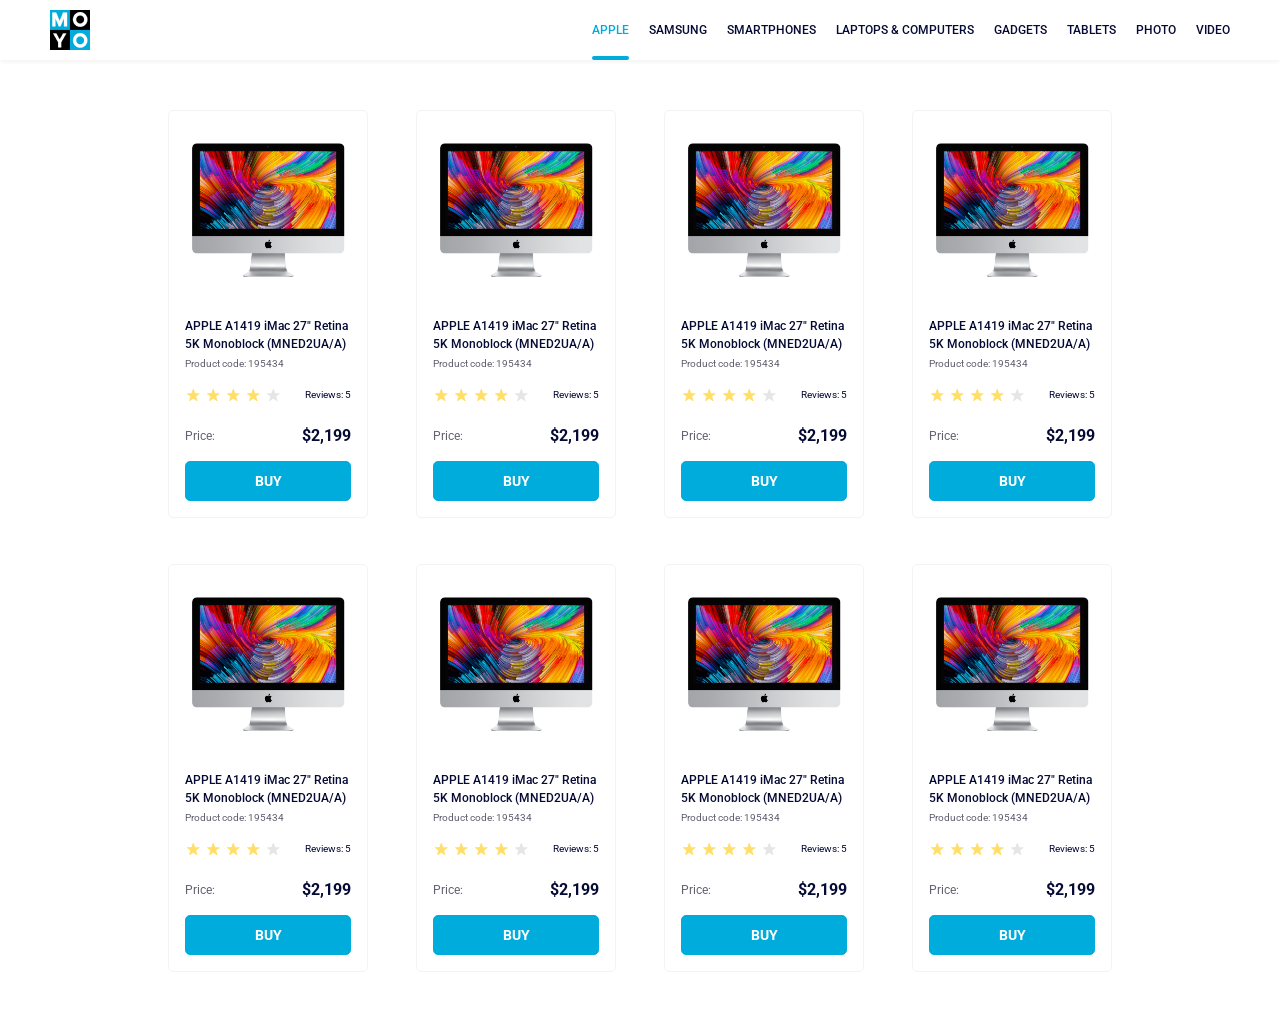
<file: index.html>
<!doctype html><html lang="en"><head><meta charset="utf-8"><meta name="viewport" content="width=device-width, initial-scale=1.0"><title>Catalog</title><link rel="preconnect" href="https://fonts.gstatic.com"><link href="https://fonts.googleapis.com/css2?family=Roboto:wght@400;500;700&display=swap" rel="stylesheet"><link rel="stylesheet" href="index.31265967.css"></head><body class="catalog"> <header class="header"> <a href="#" class="header__logo"> <img src="logo.eddae0ff.png" alt="Moyo logo"> </a> <nav> <ul class="nav-link"> <li class="nav-link__box"> <a href="#" class="is-active nav-link__text"> apple </a> </li> <li class="nav-link__box"> <a href="#" class="nav-link__text"> samsung </a> </li> <li class="nav-link__box"> <a href="#" class="nav-link__text"> smartphones </a> </li> <li class="nav-link__box"> <a href="#" class="nav-link__text" data-qa="nav-hover"> laptops &amp; computers </a> </li> <li class="nav-link__box"> <a href="#" class="nav-link__text"> gadgets </a> </li> <li class="nav-link__box"> <a href="#" class="nav-link__text"> tablets </a> </li> <li class="nav-link__box"> <a href="#" class="nav-link__text"> photo </a> </li> <li class="nav-link__box"> <a href="#" class="nav-link__text"> video </a> </li> </ul> </nav> </header> <main class="cards-container catalog__main"> <div class="card" data-qa="card"> <section class="card__section card__section--image"></section> <section class="card__section card__section--title"> APPLE A1419 iMac 27" Retina 5K Monoblock (MNED2UA/A) </section> <section class="card__section card__section--code"> Product code: 195434 </section> <section class="card__section card__section--rating"> <div class="stars stars--4"> <div class="stars__star"></div> <div class="stars__star"></div> <div class="stars__star"></div> <div class="stars__star"></div> <div class="stars__star"></div> </div> <div>Reviews: 5</div> </section> <section class="card__section card__section--price"> <div>Price:</div> <div>$2,199</div> </section> <section class="card__section card__section--buy"> <a href="#" data-qa="card-hover" class="card__link"> BUY </a> </section> </div> <div class="card"> <section class="card__section card__section--image"></section> <section class="card__section card__section--title"> APPLE A1419 iMac 27" Retina 5K Monoblock (MNED2UA/A) </section> <section class="card__section card__section--code"> Product code: 195434 </section> <section class="card__section card__section--rating"> <div class="stars stars--4"> <div class="stars__star"></div> <div class="stars__star"></div> <div class="stars__star"></div> <div class="stars__star"></div> <div class="stars__star"></div> </div> <div>Reviews: 5</div> </section> <section class="card__section card__section--price"> <div>Price:</div> <div>$2,199</div> </section> <section class="card__section card__section--buy"> <a href="#" class="card__link"> BUY </a> </section> </div> <div class="card"> <section class="card__section card__section--image"></section> <section class="card__section card__section--title"> APPLE A1419 iMac 27" Retina 5K Monoblock (MNED2UA/A) </section> <section class="card__section card__section--code"> Product code: 195434 </section> <section class="card__section card__section--rating"> <div class="stars stars--4"> <div class="stars__star"></div> <div class="stars__star"></div> <div class="stars__star"></div> <div class="stars__star"></div> <div class="stars__star"></div> </div> <div>Reviews: 5</div> </section> <section class="card__section card__section--price"> <div>Price:</div> <div>$2,199</div> </section> <section class="card__section card__section--buy"> <a href="#" class="card__link"> BUY </a> </section> </div> <div class="card"> <section class="card__section card__section--image"></section> <section class="card__section card__section--title"> APPLE A1419 iMac 27" Retina 5K Monoblock (MNED2UA/A) </section> <section class="card__section card__section--code"> Product code: 195434 </section> <section class="card__section card__section--rating"> <div class="stars stars--4"> <div class="stars__star"></div> <div class="stars__star"></div> <div class="stars__star"></div> <div class="stars__star"></div> <div class="stars__star"></div> </div> <div>Reviews: 5</div> </section> <section class="card__section card__section--price"> <div>Price:</div> <div>$2,199</div> </section> <section class="card__section card__section--buy"> <a href="#" class="card__link"> BUY </a> </section> </div> <div class="card"> <section class="card__section card__section--image"></section> <section class="card__section card__section--title"> APPLE A1419 iMac 27" Retina 5K Monoblock (MNED2UA/A) </section> <section class="card__section card__section--code"> Product code: 195434 </section> <section class="card__section card__section--rating"> <div class="stars stars--4"> <div class="stars__star"></div> <div class="stars__star"></div> <div class="stars__star"></div> <div class="stars__star"></div> <div class="stars__star"></div> </div> <div>Reviews: 5</div> </section> <section class="card__section card__section--price"> <div>Price:</div> <div>$2,199</div> </section> <section class="card__section card__section--buy"> <a href="#" class="card__link"> BUY </a> </section> </div> <div class="card"> <section class="card__section card__section--image"></section> <section class="card__section card__section--title"> APPLE A1419 iMac 27" Retina 5K Monoblock (MNED2UA/A) </section> <section class="card__section card__section--code"> Product code: 195434 </section> <section class="card__section card__section--rating"> <div class="stars stars--4"> <div class="stars__star"></div> <div class="stars__star"></div> <div class="stars__star"></div> <div class="stars__star"></div> <div class="stars__star"></div> </div> <div>Reviews: 5</div> </section> <section class="card__section card__section--price"> <div>Price:</div> <div>$2,199</div> </section> <section class="card__section card__section--buy"> <a href="#" class="card__link"> BUY </a> </section> </div> <div class="card"> <section class="card__section card__section--image"></section> <section class="card__section card__section--title"> APPLE A1419 iMac 27" Retina 5K Monoblock (MNED2UA/A) </section> <section class="card__section card__section--code"> Product code: 195434 </section> <section class="card__section card__section--rating"> <div class="stars stars--4"> <div class="stars__star"></div> <div class="stars__star"></div> <div class="stars__star"></div> <div class="stars__star"></div> <div class="stars__star"></div> </div> <div>Reviews: 5</div> </section> <section class="card__section card__section--price"> <div>Price:</div> <div>$2,199</div> </section> <section class="card__section card__section--buy"> <a href="#" class="card__link"> BUY </a> </section> </div> <div class="card"> <section class="card__section card__section--image"></section> <section class="card__section card__section--title"> APPLE A1419 iMac 27" Retina 5K Monoblock (MNED2UA/A) </section> <section class="card__section card__section--code"> Product code: 195434 </section> <section class="card__section card__section--rating"> <div class="stars stars--4"> <div class="stars__star"></div> <div class="stars__star"></div> <div class="stars__star"></div> <div class="stars__star"></div> <div class="stars__star"></div> </div> <div>Reviews: 5</div> </section> <section class="card__section card__section--price"> <div>Price:</div> <div>$2,199</div> </section> <section class="card__section card__section--buy"> <a href="#" class="card__link"> BUY </a> </section> </div> </main> </body></html>
</file>
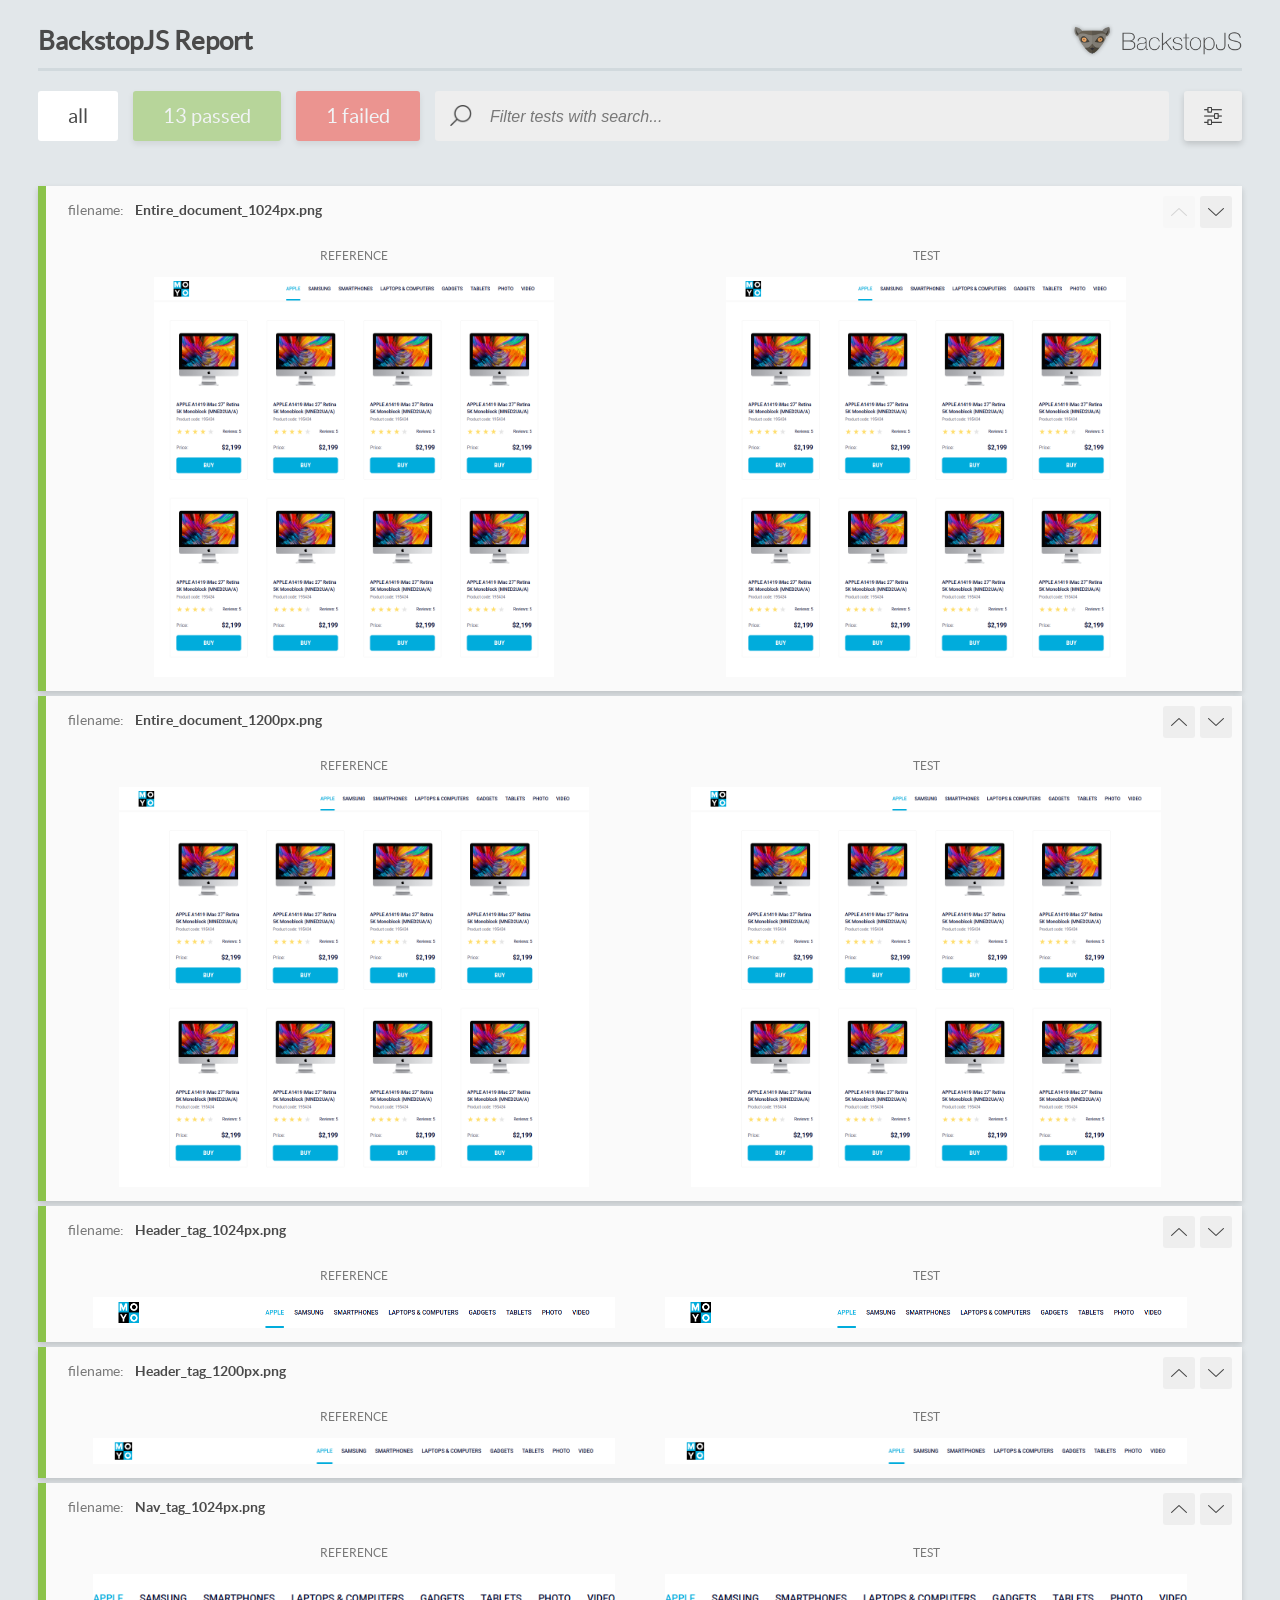
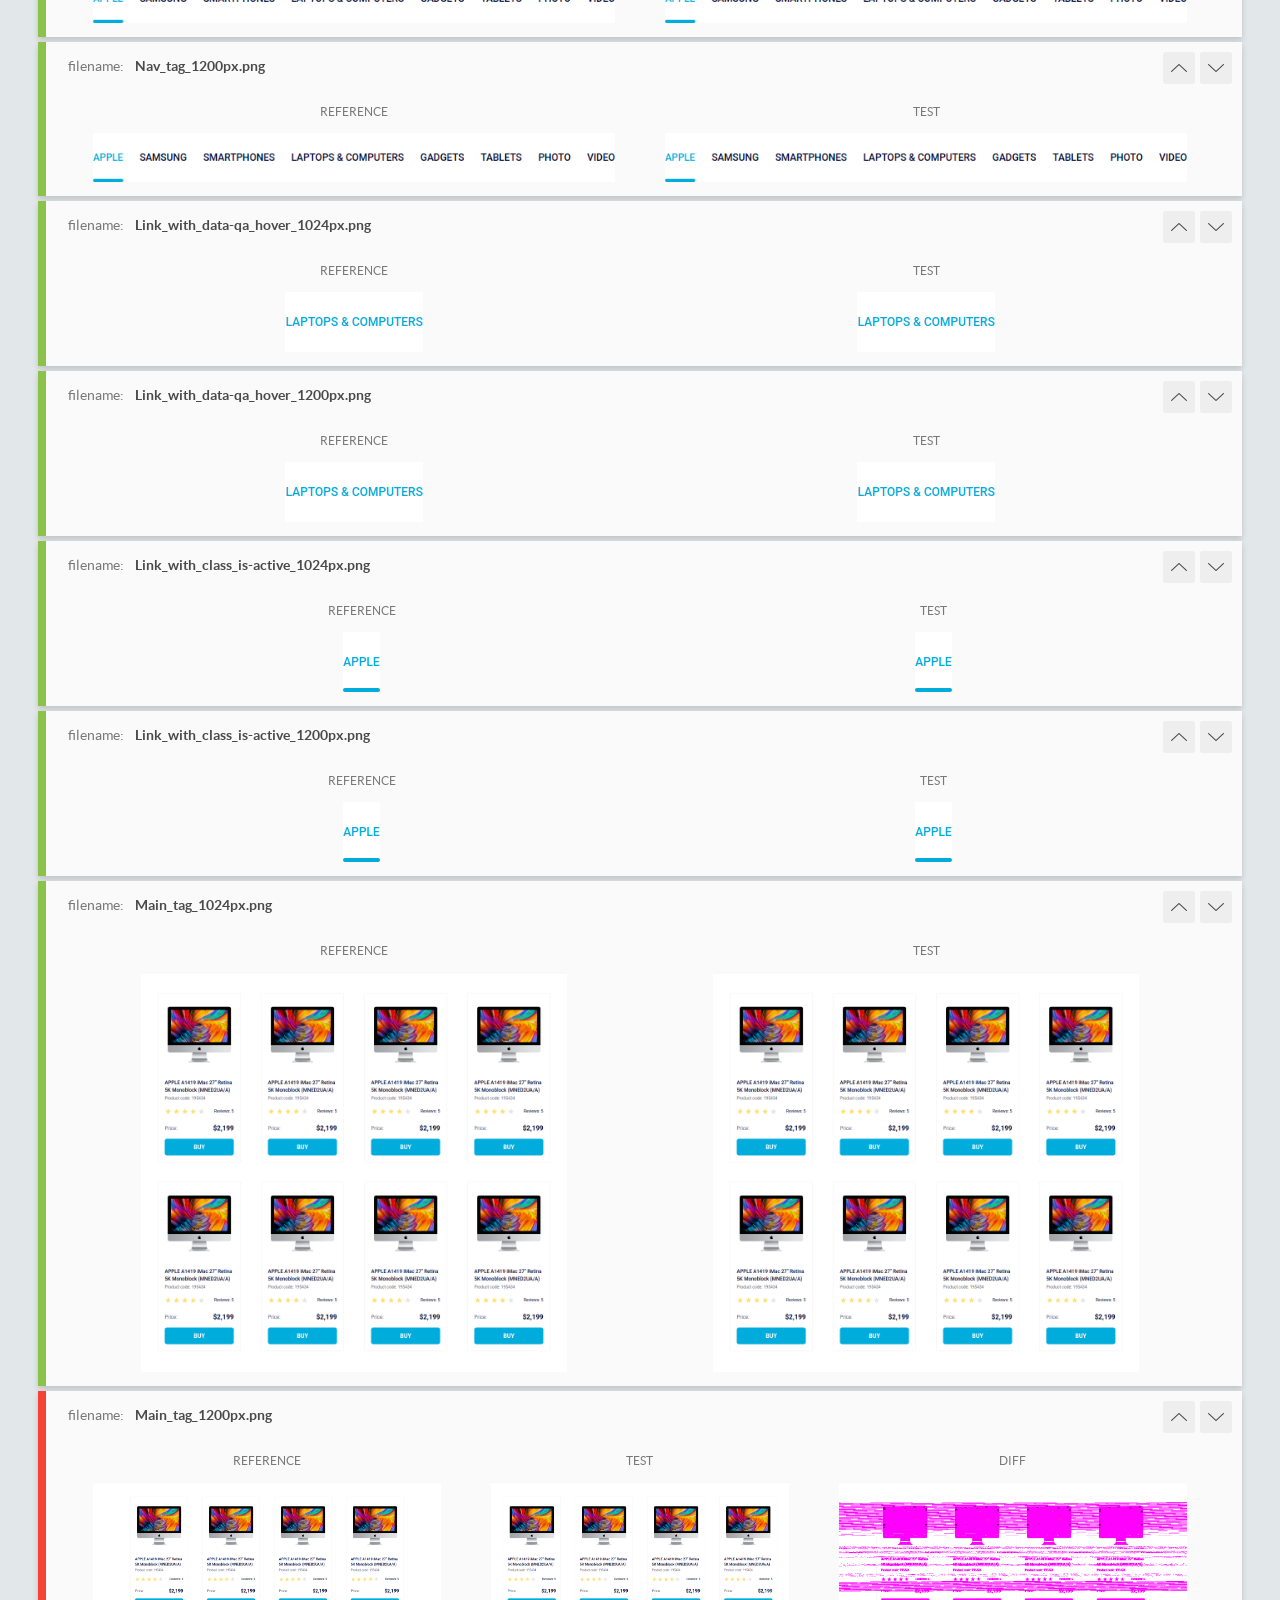
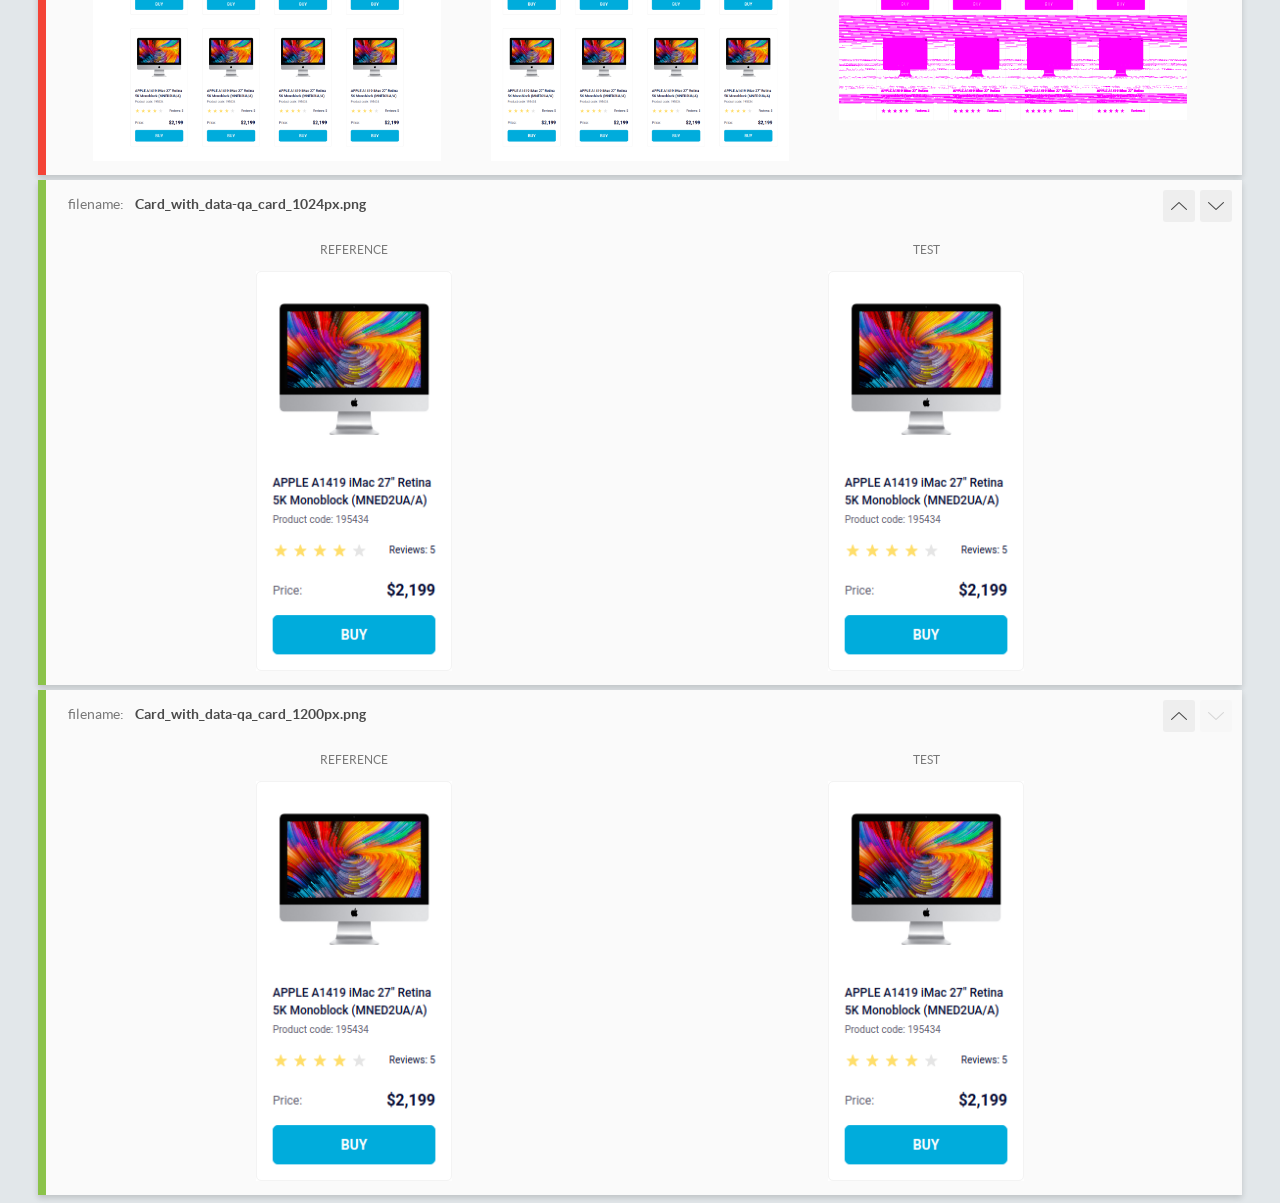
<file: report/html_report/index.html>
<!DOCTYPE html>
<html>
  <head>
    <meta charset="utf-8">
    <!-- Disable Cache -->
    <meta http-equiv="Cache-Control" content="no-cache, no-store, must-revalidate">
    <meta http-equiv="Pragma" content="no-cache">
    <meta http-equiv="Expires" content="0">

    <title>BackstopJS Report</title>

    <style>
      @font-face {
          font-family: 'latoregular';
          src: url('./assets/fonts/lato-regular-webfont.woff2') format('woff2'),
              url('./assets/fonts/lato-regular-webfont.woff') format('woff');
          font-weight: 400;
          font-style: normal;
      }
      @font-face {
          font-family: 'latobold';
          src: url('./assets/fonts/lato-bold-webfont.woff2') format('woff2'),
              url('./assets/fonts/lato-bold-webfont.woff') format('woff');
          font-weight: 700;
          font-style: normal;
      }

      .ReactModal__Body--open {
          overflow: hidden;
      }
      .ReactModal__Body--open .header {
        display: none;
      }

    </style>
  </head>
  <body style="background-color: #E2E7EA">
    <div id="root">

    </div>
    <script>
      function report (report) { // eslint-disable-line no-unused-vars
        window.tests = report;
      }
    </script>
    <script src="config.js"></script>
    <script src="index_bundle.js"></script>
  </body>
</html>
</file>
<file: index.31265967.css>
.catalog{flex-direction:column;place-content:center flex-start;min-width:280px;min-height:100vh;margin:0;font-family:Roboto,Arial,sans-serif;display:flex}.catalog__main{margin:0 auto}.header{box-sizing:border-box;justify-content:space-between;align-items:center;width:100%;height:60px;padding:0 50px;display:flex;box-shadow:0 2px 4px #0000000d}.header__logo{align-self:center;height:40px}.nav-link{justify-content:space-between;align-items:center;margin:0;padding:0;display:flex}.nav-link__box{height:100%;margin:0 10px;font-size:12px;list-style:none}.nav-link__text{text-transform:uppercase;color:#060b35;font-weight:500;line-height:60px;text-decoration:none;display:inline-block;position:relative}.nav-link__box:first-child{margin-left:0}.nav-link__box:last-child{margin-right:0}.nav-link__text:hover{color:#00acdc}.nav-link__text:focus:after,.nav-link .is-active:after{content:"";background-color:#00acdc;border-radius:8px;width:100%;height:4px;display:block;position:absolute;bottom:0;left:0}.is-active{color:#00acdc}.stars{gap:4px;display:flex}.stars__star{background-image:url(star.822d561e.svg);background-size:initial;background-position:50%;background-repeat:no-repeat;width:16px;height:16px}.stars--1>.stars__star:nth-child(-n+1),.stars--2>.stars__star:nth-child(-n+2),.stars--3>.stars__star:nth-child(-n+3),.stars--4>.stars__star:nth-child(-n+4),.stars--5>.stars__star:nth-child(-n+5){background-image:url(star-active.edda4c43.svg)}.cards-container{box-sizing:border-box;grid-template-columns:repeat(auto-fit,200px);justify-content:center;justify-items:center;gap:46px 48px;width:100%;max-width:1024px;padding:50px 40px;display:grid}.card{box-sizing:border-box;background-color:#fff;border:1px solid #f3f3f3;border-radius:5px;flex-direction:column;align-items:center;width:200px;height:408px;transition:transform .3s;display:flex}.card__section{letter-spacing:0;color:#060b35;width:166px;font-weight:400}.card__section--image{background-image:url(imac.202c52ff.jpeg);background-repeat:no-repeat;background-size:100% 100%;width:160px;height:134px;margin-top:32px}.card__section--title{margin-top:40px;font-size:12px;font-weight:500;line-height:18px;transition:color .3s}.card__section--code{color:#616070;margin-top:4px;font-size:10px;line-height:14px}.card__section--rating{justify-content:space-between;align-items:center;margin-top:16px;font-size:10px;line-height:14px;display:flex}.card__section--price{justify-content:space-between;margin-top:24px;line-height:18px;display:flex}.card__section--price>:first-child{color:#616070;font-size:12px}.card__section--price>:last-child{font-size:16px;font-weight:700}.card__section--buy{margin-top:16px}.card__section--buy>a{text-decoration:none}.card__link{box-sizing:border-box;color:#fff;text-align:center;background-color:#00acdc;border:1px solid #00acdc;border-radius:5px;font-size:14px;font-weight:700;line-height:38px;transition:background-color .3s,color .3s;display:block}.card__link:hover{color:#00acdc;background-color:#fff}.card:hover .card__section--title{color:#34568b}.card:hover{transform:scale(1.2)}
/*# sourceMappingURL=index.31265967.css.map */
</file>
